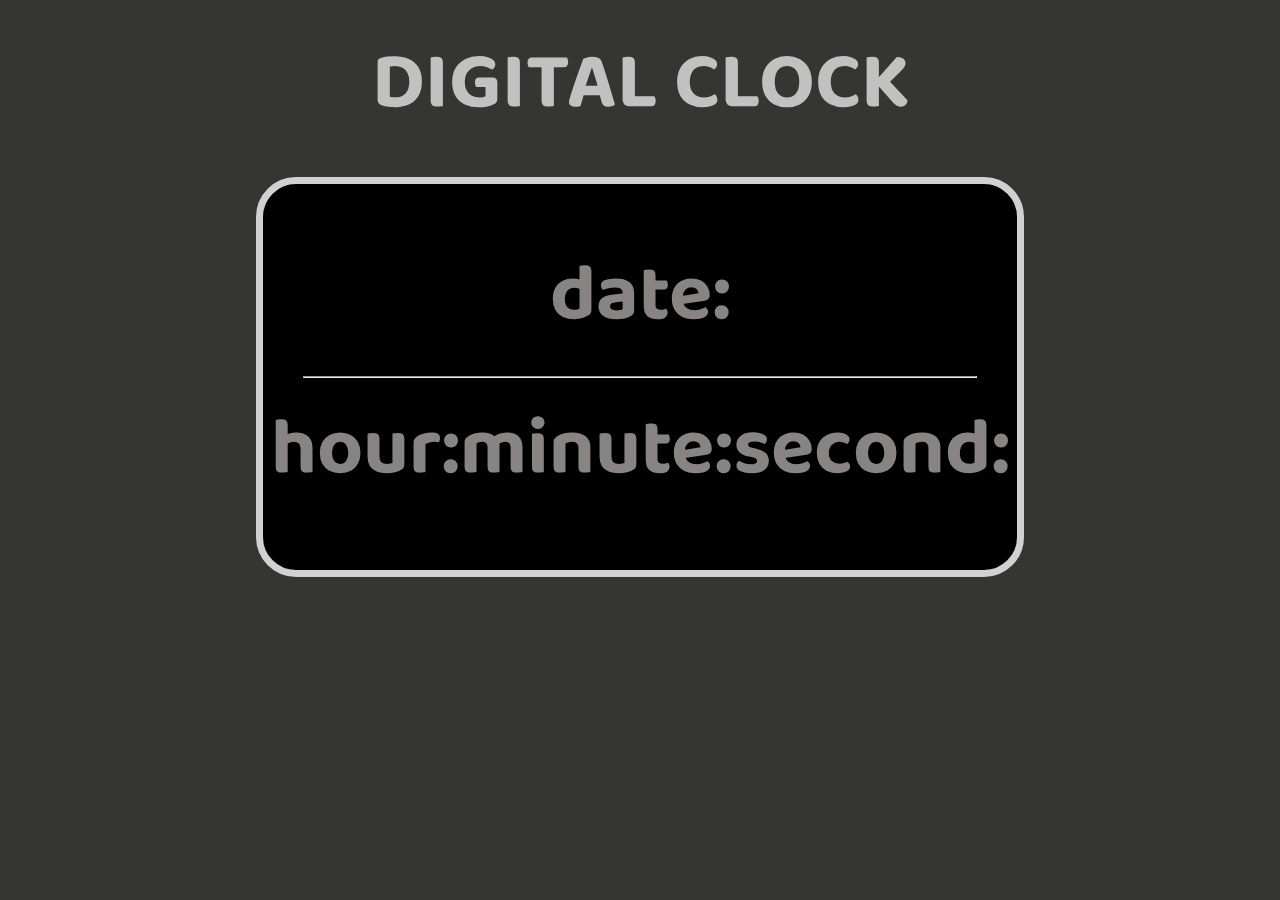
<file: Portfolio+Blog/clock.html>
<html lang="en">

<head>
    <meta charset="UTF-8">
    <meta http-equiv="X-UA-Compatible" content="IE=edge">
    <meta name="viewport" content="width=device-width, initial-scale=1.0">
    <title>Clock</title>
    <link rel="stylesheet" href="./clock.css">
    <link
        href="https://fonts.googleapis.com/css2?family=Baloo+Bhaijaan+2&family=Dongle:wght@300&family=Kalam:wght@300&family=Secular+One&display=swap"
        rel="stylesheet">
</head>

<body>
    <div class="container">
        <h1>DIGITAL CLOCK</h1>
        <div class="clock">
            <div id="date">date:</div>
            <hr>
            <div id="time">
                <div id="hour">hour:</div>
                <div id="minute">minute:</div>
                <div id="seconds">second:</div>
            </div>
        </div>
    </div>
    <script src="clock.js"></script>
</body>

</html>
</file>
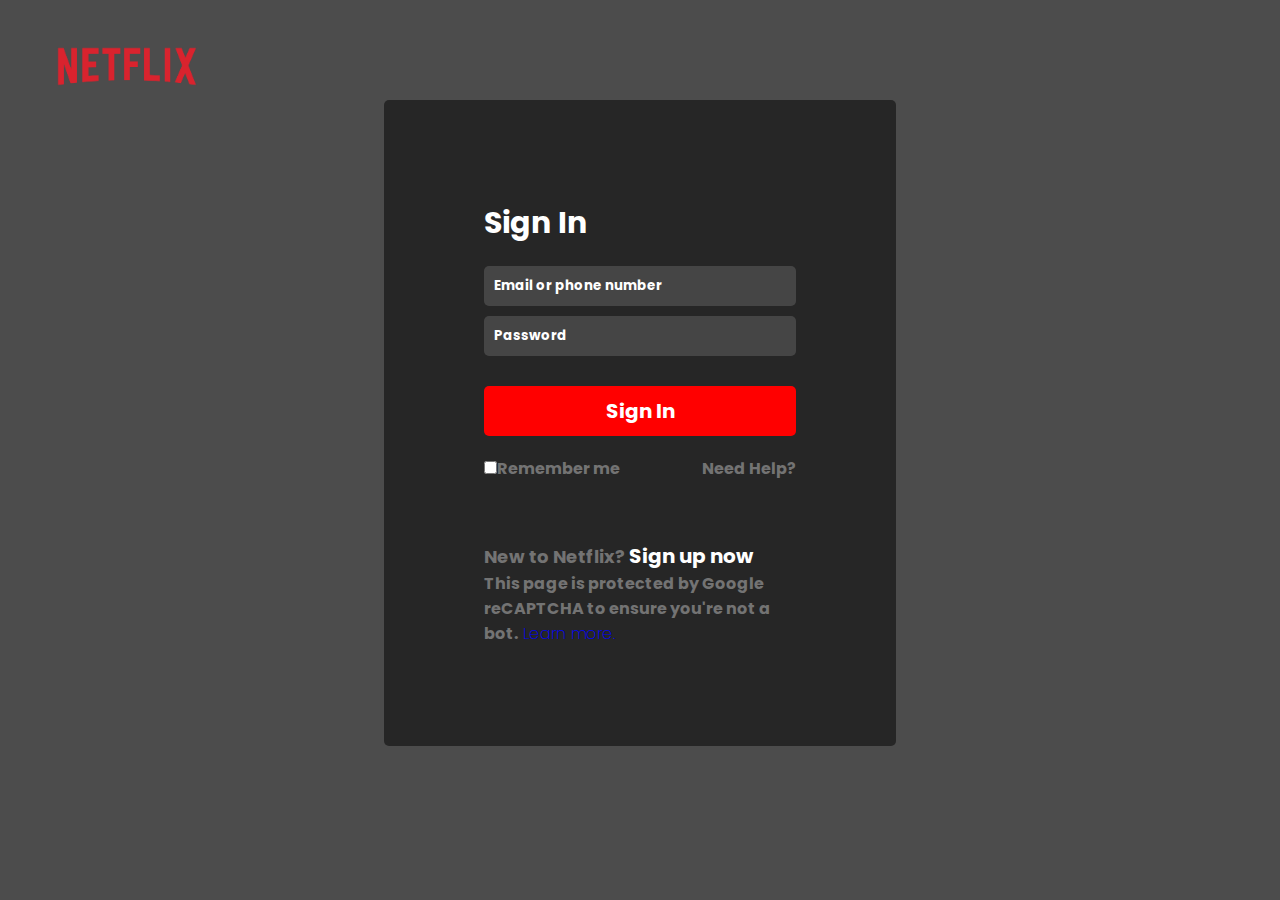
<file: Portfolio+Blog/sign_in_page.html>
<html lang="en">

<head>
    <meta charset="UTF-8">
    <meta http-equiv="X-UA-Compatible" content="IE=edge">
    <meta name="viewport" content="width=device-width, initial-scale=1.0">
    <title>Sign In</title>
    <link rel="stylesheet" href="sign_in_page.css">
</head>

<body>

    <!-- -------------Logo----------------  -->

    <div class="logo"><img src="./Images/asset 1.octet-stream" alt=""></div>

    <!-- ----------------Sign In Form--------------------- -->

    <div class="container">
        <form action="">
            <h2>Sign In</h2>
            <input type="text" placeholder="Email or phone number">
            <input type="password" placeholder="Password">
            <button>Sign In</button>
            <div class="help">
                <div class="checkbox"><input type="checkbox">Remember me</div>
                <p><a href="">Need Help?</a></p>
            </div>
            <div class="learnMore">
                <p>New to Netflix?<a href=""> Sign up now</a></p>
                <p class="learn">This page is protected by Google reCAPTCHA to ensure you're not a bot.<a href=""> Learn more.</a></p>
            </div>
        </form>
    </div>

</body>

</html>
</file>
<file: Portfolio+Blog/clock.css>
* {
    margin: 0;
    padding: 0;
    box-sizing: border-box;
}

body {
    font-family: 'Baloo Bhaijaan 2', cursive;
    background-color: rgba(53, 53, 52, 1);
    font-weight: bold;
}

h1 {
    color: rgb(193, 193, 193);
    text-align: center;
    margin: 20px 0;
    font-size: 80px;
    font-weight: bold;
}

.clock {
    height: 400px;
    width: 60%;
    background-color: black;
    margin: 0px auto;
    border-radius: 40px;
    color: rgb(137, 132, 132);
    padding: 40px;
    display: flex;
    align-items: center;
    justify-content: space-evenly;
    font-size: 80px;
    flex-direction: column;
    border: 7px solid rgb(209, 209, 209);
}

#time {
    display: flex;
}

hr {
    background-color: black;
    width: 100%;
}
</file>
<file: Portfolio+Blog/sign_in_page.css>
@import url('https://fonts.googleapis.com/css2?family=Poppins:wght@200&display=swap');

* {
    margin: 0;
    padding: 0;
    box-sizing: border-box;
}

body {
    background: linear-gradient(rgba(0, 0, 0, 0.7), rgba(0, 0, 0, 0.7)), url("https://assets.nflxext.com/ffe/siteui/vlv3/1ecf18b2-adad-4684-bd9a-acab7f2a875f/2dd3fa9a-ecbf-47f7-aafb-12f50e6c1dea/NL-en-20230116-popsignuptwoweeks-perspective_alpha_website_large.jpg");
    color: white;
}

/* -------------Logo---------------- */

.logo {
    position: absolute;
    top: 30;
    left: 40;
}

.logo img {
    width: 14%;
}

/* ---------------Sign In Form----------------- */

.container {
    margin-block: 100px;
    border-radius: 5px;
    margin-inline: auto;
    width: 40%;
    background-color: rgba(0, 0, 0, 0.5);
    padding: 100px;
    font-family: 'Poppins', sans-serif;
}

.container h2 {
    font-size: 30px;
    margin-bottom: 20px;
}

input[type="text"],
input[type="password"] {
    padding: 10px;
    width: 100%;
    font-family: 'Poppins', sans-serif;
    font-weight: bold;
    color: white;
    background-color: rgba(78, 78, 78, 0.8);
    border: none;
    border-radius: 5px;
    margin-bottom: 10px;
}

input[type="text"]::placeholder,
input[type="password"]::placeholder {
    color: white;
    font-weight: bold;
}

button {
    width: 100%;
    padding: 10px;
    font-size: 20px;
    font-family: 'Poppins', cursive;
    font-weight: bold;
    background-color: red;
    color: white;
    border-radius: 5px;
    margin-block: 20px;
    border: none;
    cursor: pointer;
}

.help {
    display: flex;
    justify-content: space-between;
    color: #737373;
    font-weight: bold;
    margin-bottom: 60px;
}

.help a {
    color: #737373;
    text-decoration: none;
    font-family: 'Poppins', cursive;
}

.help a:hover {
    text-decoration: underline;
}

.learnMore {
    color: #737373;
    font-size: 18px;
    font-weight: bold;
}

.learnMore a {
    color: white;
    text-decoration: none;
    font-size: 20px;
}

.learn,
.learn a {
    font-size: 16px;
}

.learn a {
    color: blue;
    font-weight: 200;
}

.learn a:hover,
.learnMore a:hover {
    text-decoration: underline;
}

/* -----------Responsiveness----------- */

@media(max-width:600px) {

    /* -------------Logo---------------- */

    .logo img {
        width: 30%;
    }

    /* ---------------Sign In Form----------------- */

    .container {
        margin-inline: auto;
        width: 90%;
        padding-inline: 60px;
    }
}

@media(min-width:600px)and (max-width:768px) {

    /* -------------Logo---------------- */

    .logo img {
        width: 30%;
    }

    /* ---------------Sign In Form----------------- */

    .container {
        margin-inline: auto;
        width: 60%;
        padding-inline: 60px;
    }

}

@media(min-width:768px)and (max-width:992px) {

    /* ---------------Sign In Form----------------- */

    .container {
        margin-inline: auto;
        width: 60%;
        padding-inline: 60px;
    }

}

@media(min-width:992px)and (max-width:1200px) {

     /* ---------------Sign In Form----------------- */

     .container {
        margin-inline: auto;
        width: 60%;
        padding-inline: 60px;
    }
}
</file>
